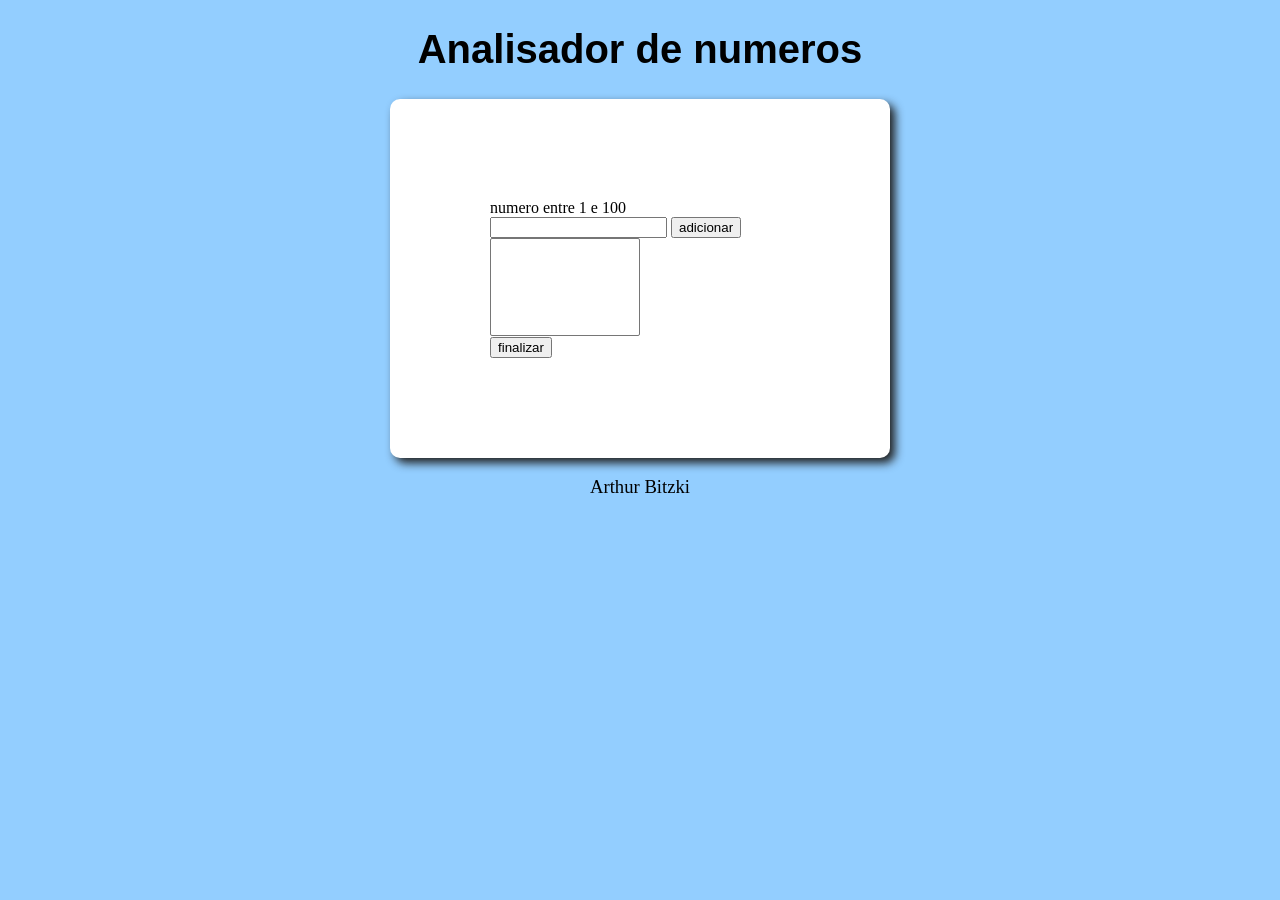
<file: Exercicios/Add numeros/index.html>
<!DOCTYPE html>
<html lang="pt-br">
<head>
    <meta charset="UTF-8">
    <meta name="viewport" content="width=device-width, initial-scale=1.0">
    <title>provinha</title>
    <style>
        body{
            background-color: rgb(147, 206, 255);
        }
        header{
            text-align: center;
            font: normal 15pt arial;
        }
        section{
            background-color: white;
            border-radius: 10px;
            padding: 100px;
            width: 300px;
            margin: auto;
            box-shadow: 5px 5px 10px rgb(32, 32, 32);
        }
        footer{
           text-align: center;
           font: normal 14pt italic;
        }
        select#flista{
            width: 150px;
        }
    </style>
</head>
<body>
    <header>
        <h1>
            Analisador de numeros 
        </h1>
    </header>
    <section>
        <div>
            numero entre 1 e 100
            <input type="number" name="txtnum" id="txtnum">

            <input type="button" value="adicionar" onclick="adicionar()">
            <br>
            <select name="flista" id="flista" size="6"></select> <br>
            <input type="button" value="finalizar" onclick="finalizar()">
        </div>
        <div id="res">

        </div>
    </section>
<footer>
<p>Arthur Bitzki</p>
<script src="script.js"></script>
</footer>
</body>
</html>
</file>
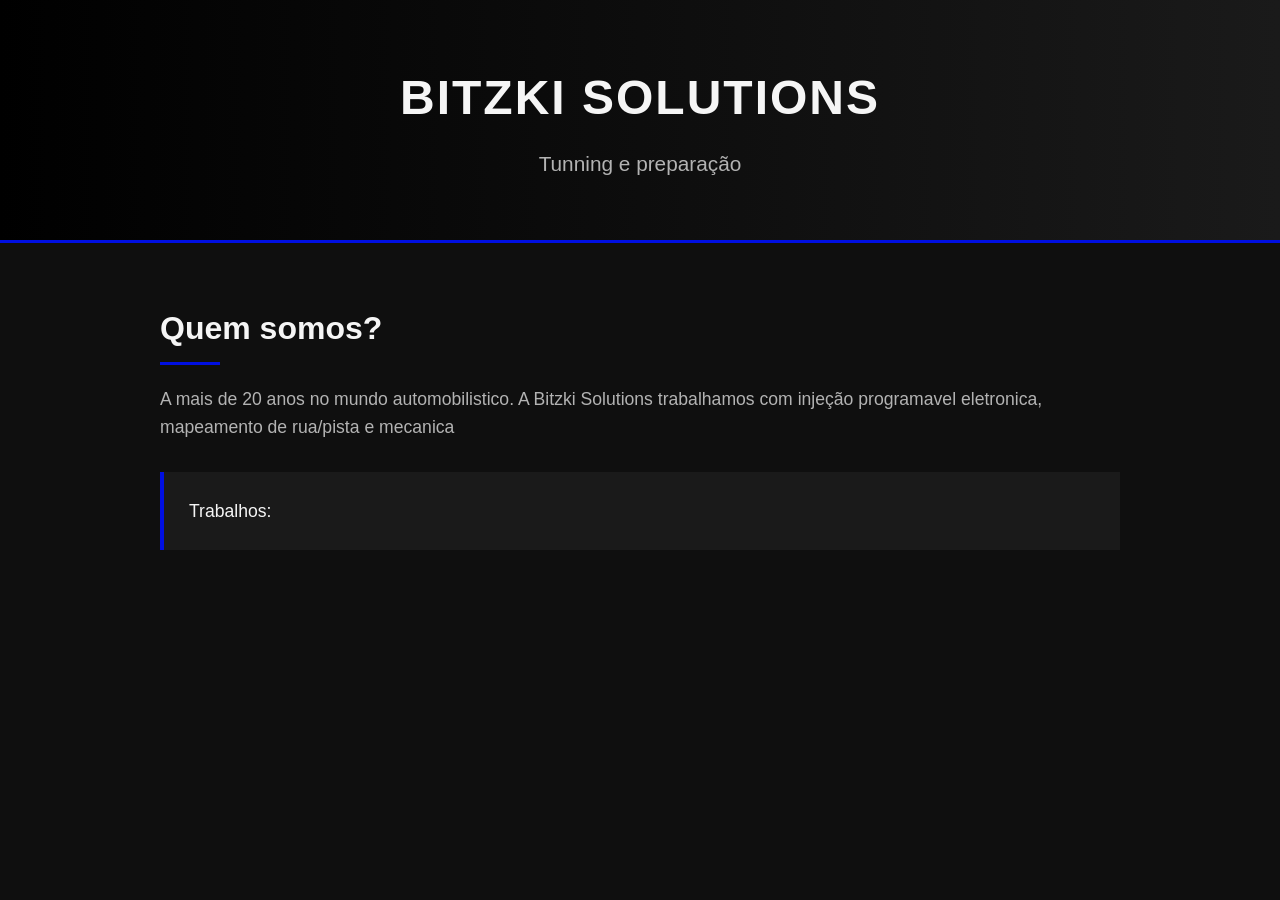
<file: treino CSS e HTML/Solutions/index.html>
<!DOCTYPE html>
<html lang="en">
<head>
    <meta charset="UTF-8">
    <meta name="viewport" content="width=device-width, initial-scale=1.0">
    <title>Bitzki Solutions</title>
    <link rel="stylesheet" href="style.css">
</head>
<body>
    <header>
        <h1>Bitzki Solutions</h1>
        <h2>Tunning e preparação</h2>
    </header>
    <main>
        <h1>Quem somos?</h1>
            <p>A mais de 20 anos no mundo automobilistico. A Bitzki Solutions trabalhamos com injeção programavel eletronica, mapeamento de rua/pista e mecanica</p>
            <div>
                Trabalhos:
            </div>
    </main>
</body>
</html>
</file>
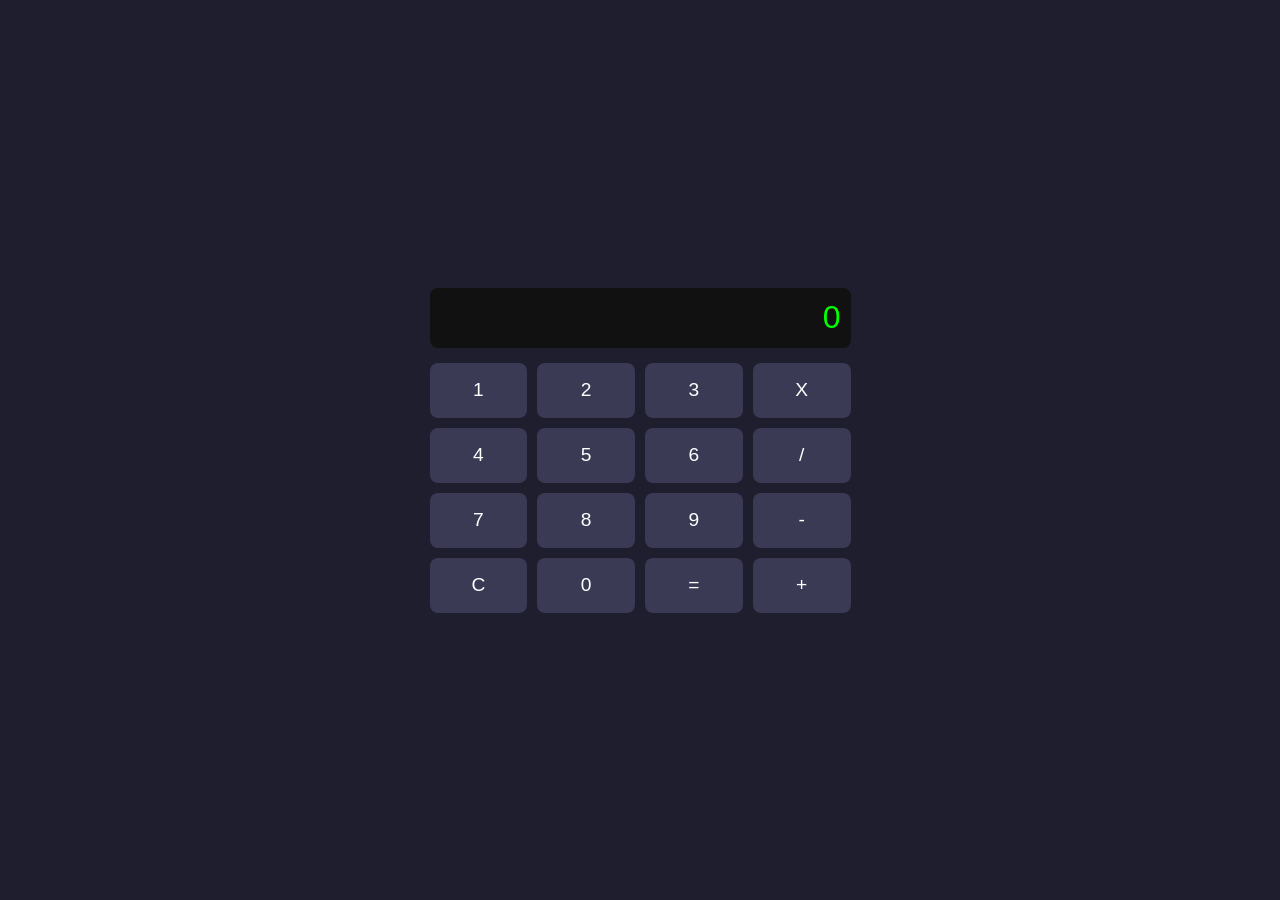
<file: calculadora/calculadora.html>
<!DOCTYPE html>
<html lang="pt-br">
<head>
    <meta charset="UTF-8">
    <meta name="viewport" content="width=device-width, initial-scale=1.0">
    <title>calculadora simples</title>
    <link rel="stylesheet" href="calculadora.css">
</head>
<body>
    <div>
        <input type="text" name="display" id="display" value="0" disabled> 
        <div id="botoes">
            <button data-num="1">1</button>
            <button data-num="2">2</button>
            <button data-num="3">3</button>
            <button data-op="*">X</button>

            <button data-num="4">4</button>
            <button data-num="5">5</button>
            <button data-num="6">6</button>
            <button data-op="/">/</button>

            <button data-num="7">7</button>            
            <button data-num="8">8</button>
            <button data-num="9">9</button>
            <button data-op="-">-</button>

            <button data-action="clear">C</button>
            <button data-num="0">0</button>
            <button data-action="equals">=</button>
            <button data-op="+">+</button>
        </div>
    </div>
</body>
<script src="calculadora.js"></script>
</html>
</file>
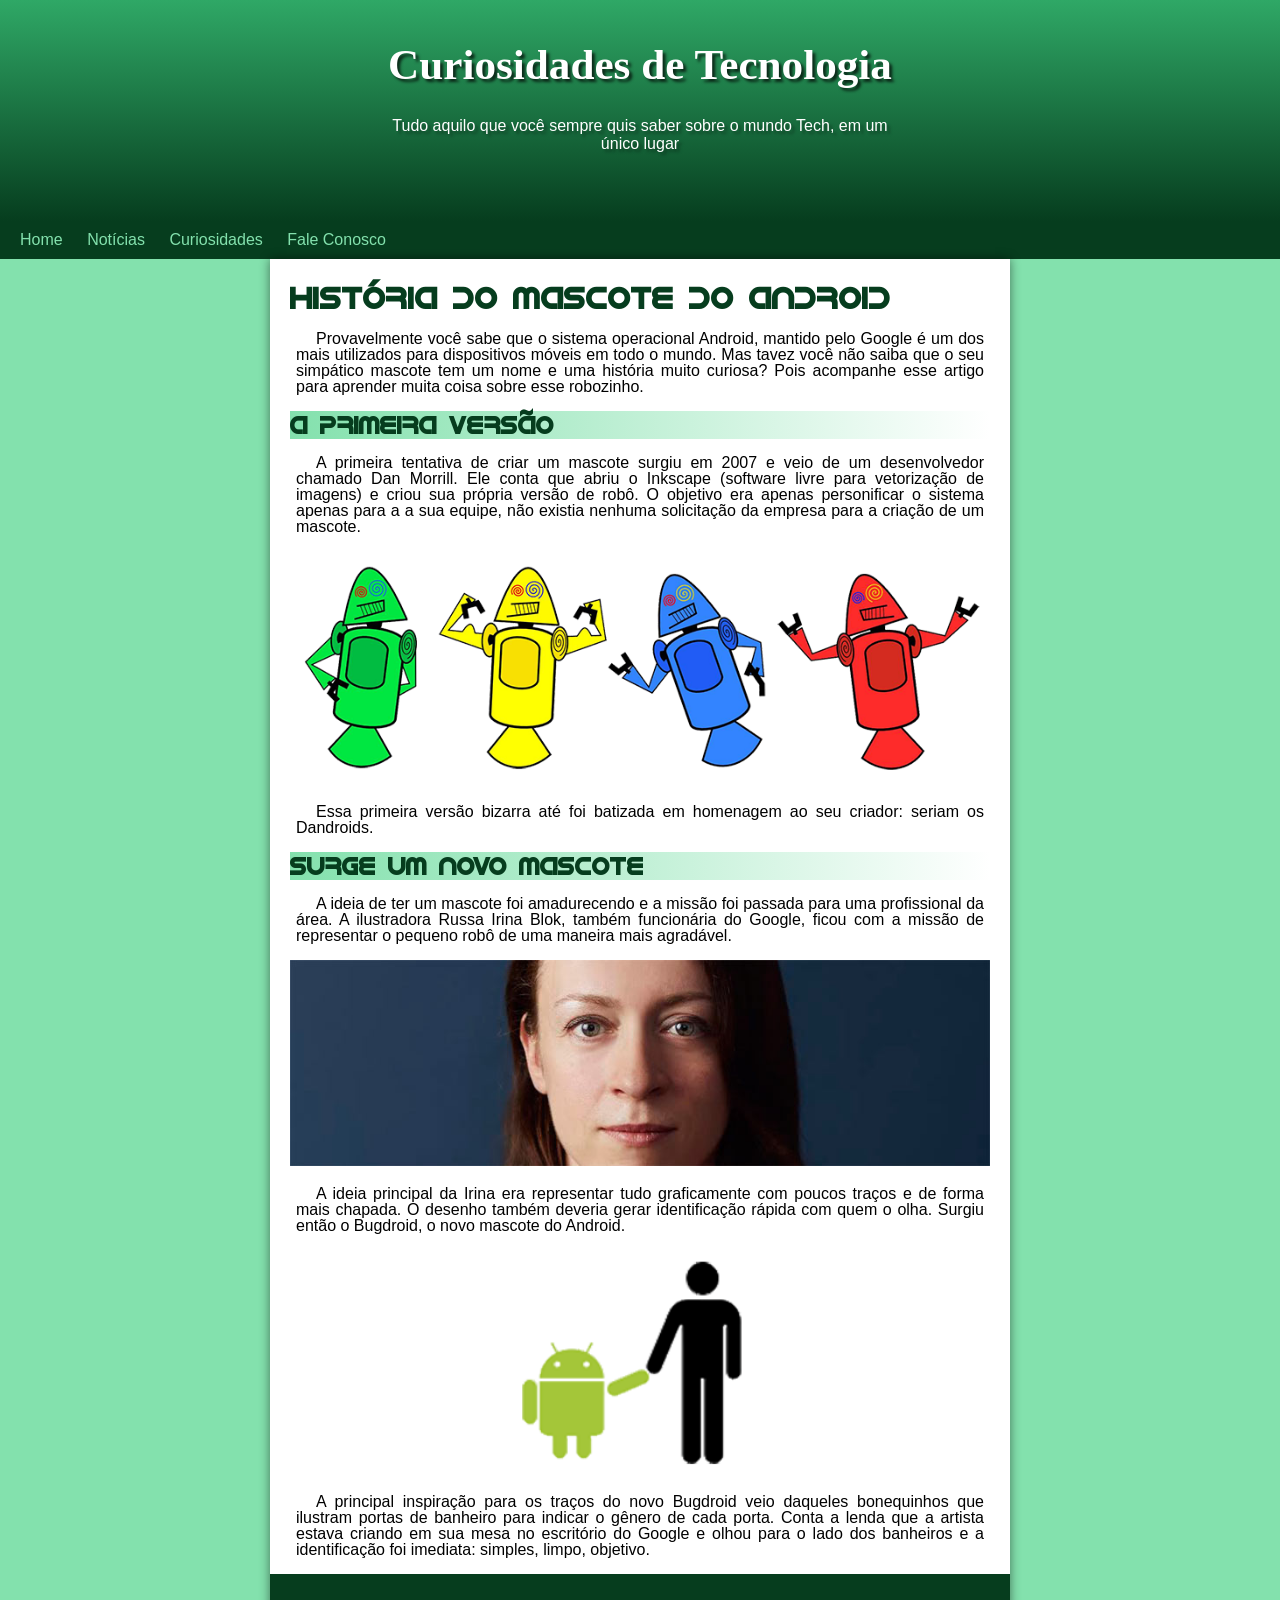
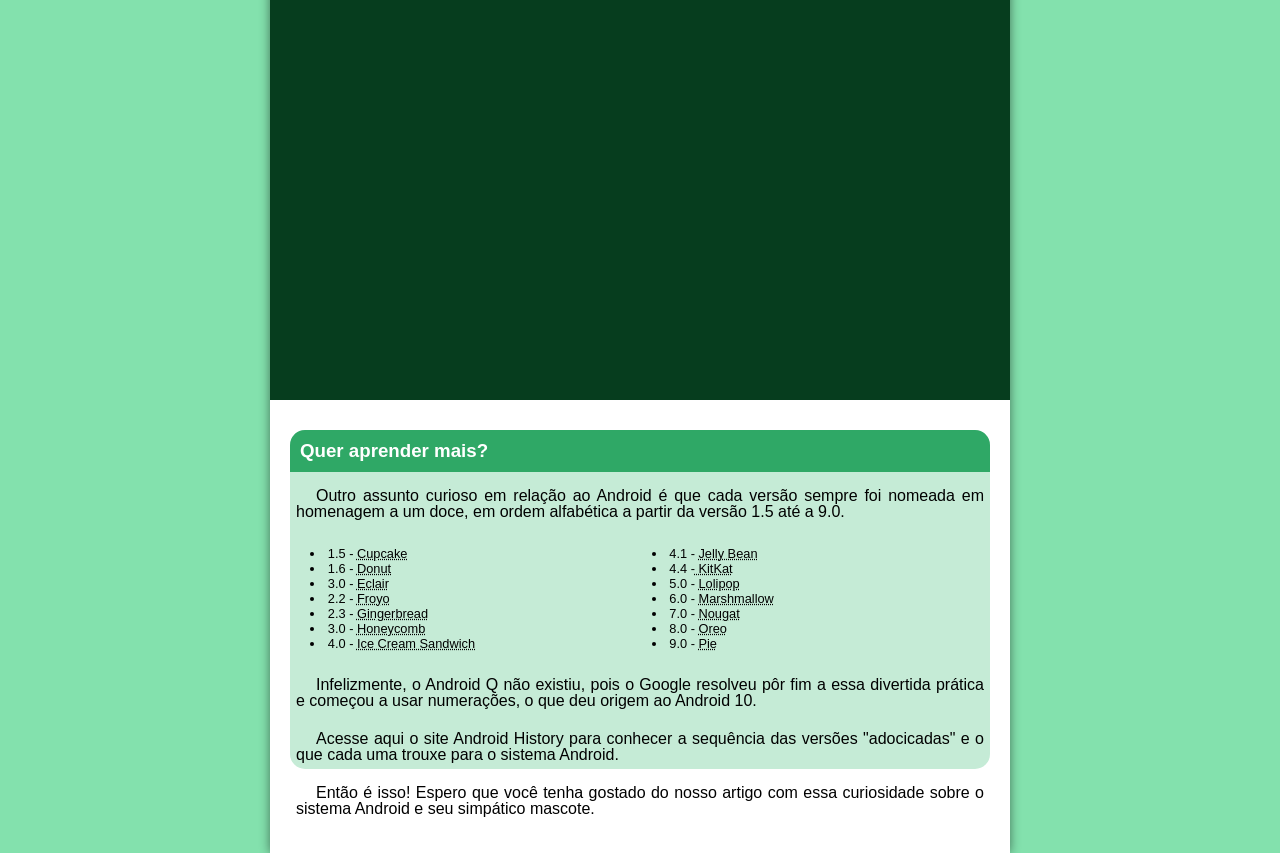
<file: treino CSS e HTML/android site/android.html>
<!DOCTYPE html>
<html lang="pt-br">
<head>
    <meta charset="UTF-8">
    <meta name="viewport" content="width=device-width, initial-scale=1.0">
    <title>android</title>
    <link rel="shortcut icon" href="imagens/favicon.ico" type="image/x-icon">
    <link rel="stylesheet" href="style.css">
</head>
<body>
    <header>
        <h1>Curiosidades de Tecnologia</h1>

        <p>Tudo aquilo que você sempre quis saber sobre o mundo Tech, em um único lugar</p>
    </header>
   <nav>
       
       <a href="#">Home</a>
       <a href="#">Notícias</a>
       <a href="#">Curiosidades</a>
       <a href="#">Fale Conosco</a>
   </nav>
    <main>
        <article>
            <h1>
                História do Mascote do Android
            </h1>
            <p>
                Provavelmente você sabe que o sistema operacional Android, mantido pelo Google é um dos mais utilizados para dispositivos móveis em todo o mundo. Mas tavez você não saiba que o seu simpático mascote tem um nome e uma história muito curiosa? Pois acompanhe esse artigo para aprender muita coisa sobre esse robozinho.
            </p>
            <h2>
                A primeira versão
            </h2>
            <p>
                A primeira tentativa de criar um mascote surgiu em 2007 e veio de um desenvolvedor chamado Dan Morrill. Ele conta que abriu o Inkscape (software livre para vetorização de imagens) e criou sua própria versão de robô. O objetivo era apenas personificar o sistema apenas para a a sua equipe, não existia nenhuma solicitação da empresa para a criação de um mascote.
            </p>
            <div>
                <picture>
                    <source media="(max-width:600px )" srcset="imagens/dan-droids-pq.png">
                    <img src="imagens/dan-droids.png" alt="dan droids">
                </picture>
            </div>
            <p>Essa primeira versão bizarra até foi batizada em homenagem ao seu criador: seriam os Dandroids.</p>
            <h2>Surge um novo mascote</h2>
            <p>A ideia de ter um mascote foi amadurecendo e a missão foi passada para uma profissional da área. A ilustradora Russa Irina Blok, também funcionária do Google, ficou com a missão de representar o pequeno robô de uma maneira mais agradável.</p>
            <div>
                <picture>
                    <source media="(max-width: 600px)" srcset="imagens/irina-blok-pq.jpg">
                    <img src="imagens/irina-blok.jpg" alt="muie">
                </picture>
            </div>
            <p>
                A ideia principal da Irina era representar tudo graficamente com poucos traços e de forma mais chapada. O desenho também deveria gerar identificação rápida com quem o olha. Surgiu então o Bugdroid, o novo mascote do Android.
            </p>
            <div>
                <picture>
                    <img src="imagens/bugdroid.png" alt="bugdroid" class="pequena">
                </picture>
            </div>
            <p>
                A principal inspiração para os traços do novo Bugdroid veio daqueles bonequinhos que ilustram portas de banheiro para indicar o gênero de cada porta. Conta a lenda que a artista estava criando em sua mesa no escritório do Google e olhou para o lado dos banheiros e a identificação foi imediata: simples, limpo, objetivo.
            </p>
          <div class="video"> 
              <iframe width="600" height="315" src="https://www.youtube.com/embed/l2UDgpLz20M?si=abEO6nUXygoMpy8S" title="YouTube video player" frameborder="0" allow="accelerometer; autoplay; clipboard-write; encrypted-media; gyroscope; picture-in-picture; web-share" referrerpolicy="strict-origin-when-cross-origin" allowfullscreen></iframe>
          </div>
            <aside>
                <h3>Quer aprender mais?</h3>
                <p>Outro assunto curioso em relação ao Android é que cada versão sempre foi nomeada em homenagem a um doce, em ordem alfabética a partir da versão 1.5 até a 9.0.</p>
                <ul>
                    <li>1.5 - <abbr title="bolo de copo">Cupcake</abbr></li>
                    <li>1.6 - <abbr title="rosquinha">Donut</abbr></li>
                    <li>3.0 - <abbr title="bomba">Eclair</abbr></li>
                    <li>2.2 - <abbr title="iogurte congelado">Froyo</abbr></li>
                    <li>2.3 - <abbr title="biscoito de gengibre">Gingerbread</abbr></li>
                    <li>3.0 - <abbr title="favo de mel">Honeycomb</abbr></li>
                    <li>4.0 - <abbr title="sanduiche de sorvete">Ice Cream Sandwich</abbr></li>
                    <li>4.1 - <abbr title="jujuba">Jelly Bean</abbr></li>
                    <li>4.4 -<abbr title="KitKat"> KitKat</abbr></li>
                    <li>5.0 - <abbr title="pirulito">Lolipop</abbr></li>
                    <li>6.0 - <abbr title="Marshmallow">Marshmallow</abbr></li>
                    <li>7.0 - <abbr title="torrone">Nougat</abbr></li>
                    <li>8.0 - <abbr title="oreo">Oreo</abbr></li>
                    <li>9.0 - <abbr title="torta">Pie</abbr></li>
                </ul>
                <p>Infelizmente, o Android Q não existiu, pois o Google resolveu pôr fim a essa divertida prática e começou a usar numerações, o que deu origem ao Android 10.</p>
            
                <p>Acesse aqui o site Android History para conhecer a sequência das versões "adocicadas" e o que cada uma trouxe para o sistema Android.</p>
                
            </aside>
                <p>Então é isso! Espero que você tenha gostado do nosso artigo com essa curiosidade sobre o sistema Android e seu simpático mascote.</p>
        </article>
    </main>
</body>
</html>
</file>
<file: treino CSS e HTML/Solutions/style.css>
/* RESET BÁSICO */
* {
    margin: 0;
    padding: 0;
    box-sizing: border-box;
}

/* VARIÁVEIS DE COR */
:root {
    --bg-dark: #0f0f0f;
    --bg-light: #1a1a1a;
    --primary: #000fe1; /* vermelho performance */
    --text-main: #f5f5f5;
    --text-muted: #b3b3b3;
}

/* BODY */
body {
    font-family: 'Segoe UI', Tahoma, Geneva, Verdana, sans-serif;
    background-color: var(--bg-dark);
    color: var(--text-main);
    line-height: 1.6;
}

/* HEADER */
header {
    background: linear-gradient(
        to right,
        #000000,
        #1a1a1a
    );
    padding: 60px 20px;
    text-align: center;
    border-bottom: 3px solid var(--primary);
}

header h1 {
    font-size: 3rem;
    letter-spacing: 2px;
    text-transform: uppercase;
}

header h2 {
    font-size: 1.3rem;
    font-weight: 300;
    color: var(--text-muted);
    margin-top: 10px;
}

/* MAIN */
main {
    max-width: 1000px;
    margin: 60px auto;
    padding: 0 20px;
}

/* SEÇÕES */
main h1 {
    font-size: 2rem;
    margin-bottom: 20px;
    position: relative;
}

main h1::after {
    content: "";
    width: 60px;
    height: 3px;
    background-color: var(--primary);
    display: block;
    margin-top: 8px;
}

main p {
    color: var(--text-muted);
    font-size: 1.1rem;
    margin-bottom: 30px;
}

/* BLOCO TRABALHOS */
main div {
    background-color: var(--bg-light);
    padding: 25px;
    border-left: 4px solid var(--primary);
    font-size: 1.1rem;
    font-weight: 500;
}

/* RESPONSIVO */
@media (max-width: 768px) {
    header h1 {
        font-size: 2.2rem;
    }

    main {
        margin: 40px auto;
    }
}
</file>
<file: calculadora/calculadora.css>
* {
  box-sizing: border-box;
  font-family: Arial, Helvetica, sans-serif;
}

body {
  margin: 0; 
  height: 100vh; /*altura da tela inteira*/
  display: flex; 
  justify-content: center; /*centraliza a horizontal*/
  align-items: center; /*centraliza a vertical*/
  background: rgb(30, 30, 47);
}

.calculadora {
  background: rgb(42, 42, 64);
  padding: 20px; 
  border-radius: 12px; 
  width: 260px;
  box-shadow: 0 10px 30px rgba(0, 0, 0, 0.4);
}

#display {
  width: 100%;
  height: 60px;
  font-size: 2rem;
  text-align: right;
  padding: 10px;
  border: none;
  border-radius: 8px;
  margin-bottom: 15px; /*espaçp antes dos botões*/
  background: rgb(17, 17, 17);
  color: rgb(0, 255, 0);
}

#botoes {
  display: grid; /*ativa o grid*/
  grid-template-columns: repeat(4, 1fr); /*cria 4 colunas iguais*/
  gap: 10px; /*espaço entre os botões*/
}

button {
  height: 55px;
  font-size: 1.2rem;
  border: none;
  border-radius: 8px;
  cursor: pointer;
  background: rgb(58, 58, 85);
  color: white;
  transition: transform 0.1s ease, background 0.2s; /*animação*/
}

button:hover {
  background: rgb(75, 75, 107); /*deixa claro que é um botão interativo*/
}

button:active {
  transform: scale(0.95); /* da a sensação de apertar o botão*/
}
</file>
<file: treino CSS e HTML/android site/style.css>
:root{
    --cor0: #c5ebd6;
    --cor1: #83e1ad;
    --cor2: #3ddc84;
    --cor3: #2fa866;
    --cor4: #1a5c37;
    --cor5: #063d1e;

    --fonte-padrao: Arial;
    --font-destaque: cursive;
    --font-android: 'android';
}
@font-face {
    font-family: 'android';
    src: url('fontes/idroid.otf') format('opentype');
    font-weight: normal;
}
*{
    margin: 0px;
    padding: 0px;
}
body{
    background-color: var(--cor1);
    font-family: var(--fonte-padrao);
}
header{
    background-image: linear-gradient(to bottom, var(--cor3), var(--cor5));
    min-height: 150px;
    padding: 30px;
}
header > h1{
    font-family: var(--font-destaque);
    font-size: 2.7em;
    color: white;
    text-align: center;
    padding: 10px;
    text-shadow: 3px 3px 3px rgba(0, 0, 0, 0.689);
}
header > h2{
    font-size: 1,3em;
}
header > p{
    color: white;
    font-family: var(--fonte-padrao);
    display: block;
    margin: auto;
    text-align: center;
    padding: 18px;
    max-width: 500px;
    text-shadow: 3px 3px 3px rgba(0, 0, 0, 0.357);
    margin-bottom: 20px;
}
nav{
    background-color: var(--cor5);
    padding: 10px;
}
nav > a {
    color: var(--cor1);
    padding: 10px;
    text-decoration: none;
}
nav > a:hover{
    background-color: var(--cor3);
    color: var(--cor5);
    transition-duration: 0.5s;
    border-radius: 10px;
}
main{
    background-color: white;
    min-width: 300px;
    max-width: 700px;
    margin: auto;
    padding: 20px;
    box-shadow: 0px 0px 10px rgba(0, 0, 0, 0.489);
}
main h1{
    font-family: var(--font-android);
    font-size: 1.9em;
    color: var(--cor5);
}
main h2 {
    font-family: var(--font-android);
    color: var(--cor5);
    background-image: linear-gradient(to right, var(--cor1), transparent);
}
main p{
    padding: 6px;
    margin: 10px 0px;
    text-align: justify;
    text-indent: 20px;
    line-height: 1em;
}
img{
    width: 100%;
}
.pequena{
    max-width: 350px;
    display: block;
    margin: auto;
}
.video{
    background-color: var(--cor5);
    margin: 0px -20px 30px -20px;
    padding: 20px;
    padding-bottom: 58%;
    position: relative;
}
.video > iframe{
    position: absolute;
    top: 5%;
    left: 5%;
    width: 90%;
    height: 90%;
}
aside{
    background-color: var(--cor0);
    border-radius: 15px;
}
aside h3{
    background-color: var(--cor3);
    color: white;
    padding: 10px;
    border-top-left-radius: 15px;
    border-top-right-radius: 15px;
}
ul{
    font-size: 0.8em;
    list-style: inside;
    columns: 2;
    margin-left: 10px;
    padding: 10px 10px;
}
</file>
